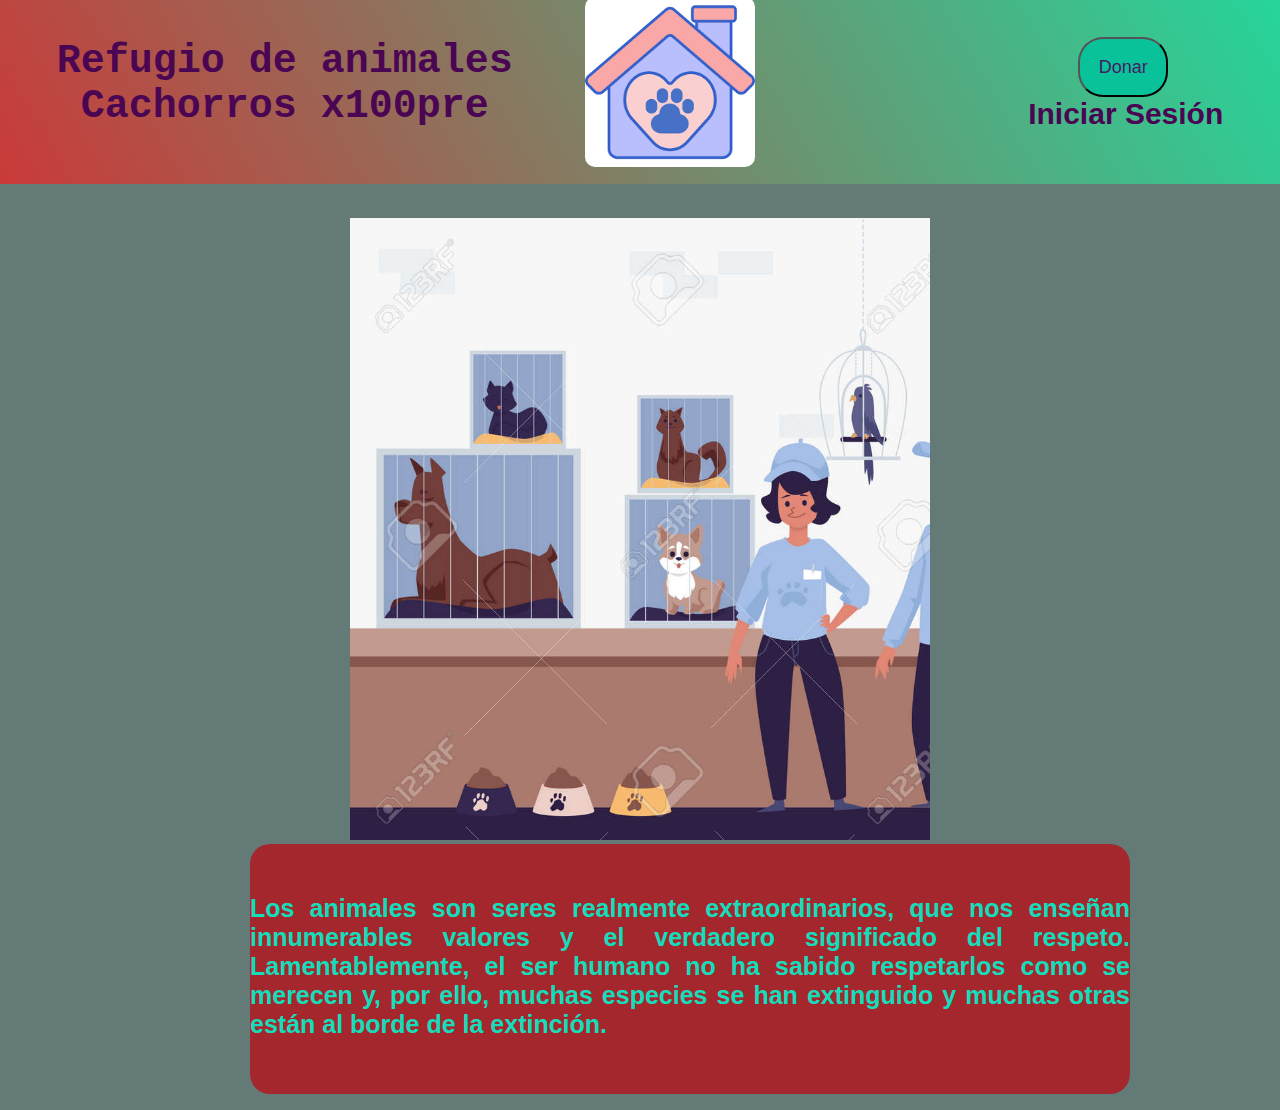
<file: index.html>
<!DOCTYPE html>
<html lang="en">
<head>
    <meta charset="UTF-8">
    <meta name="viewport" content="width=device-width, initial-scale=1.0">
    <link rel="stylesheet" href="/style2.css">
    <title>Zenaida_refugio</title>
</head>
<body>
    <header class="header_main">
        <div class="div_header">
            <h1>Refugio de animales
                <p>Cachorros x100pre</p>
            </h1> 
            
        </div>

        <div class="div_header">
            <img src="Logo.png" alt="" class="img_header">
        </div>
        
        <div class="div_header">
            <input type="button" value="Donar" class="btn_1">
            <div class="section" id="section2">
                <a href="/Login/index.html">Iniciar Sesión </a>            
            </div>
            <form action="">
        </div>

        

        </form>
    </header>
    <main>
        <section>
            
            <div class="slider-frame">
                <ul>
                    <li><img src="a2.jpg" alt=""></li>
                    <li><img src="a3.jpg" alt=""></li>
                    <li><img src="a4.jpg" alt=""></li>
                    <li><img src="a5.jpg" alt=""></li>
                </ul>
            </div>
            <div class="txt1"><h2>Los animales son seres realmente extraordinarios, que nos enseñan innumerables valores y el verdadero significado del respeto. Lamentablemente, el ser humano no ha sabido respetarlos como se merecen y, por ello, muchas especies se han extinguido y muchas otras están al borde de la extinción.</h2></div>
        </section>
    </main>
    

</body>
</html>
</file>
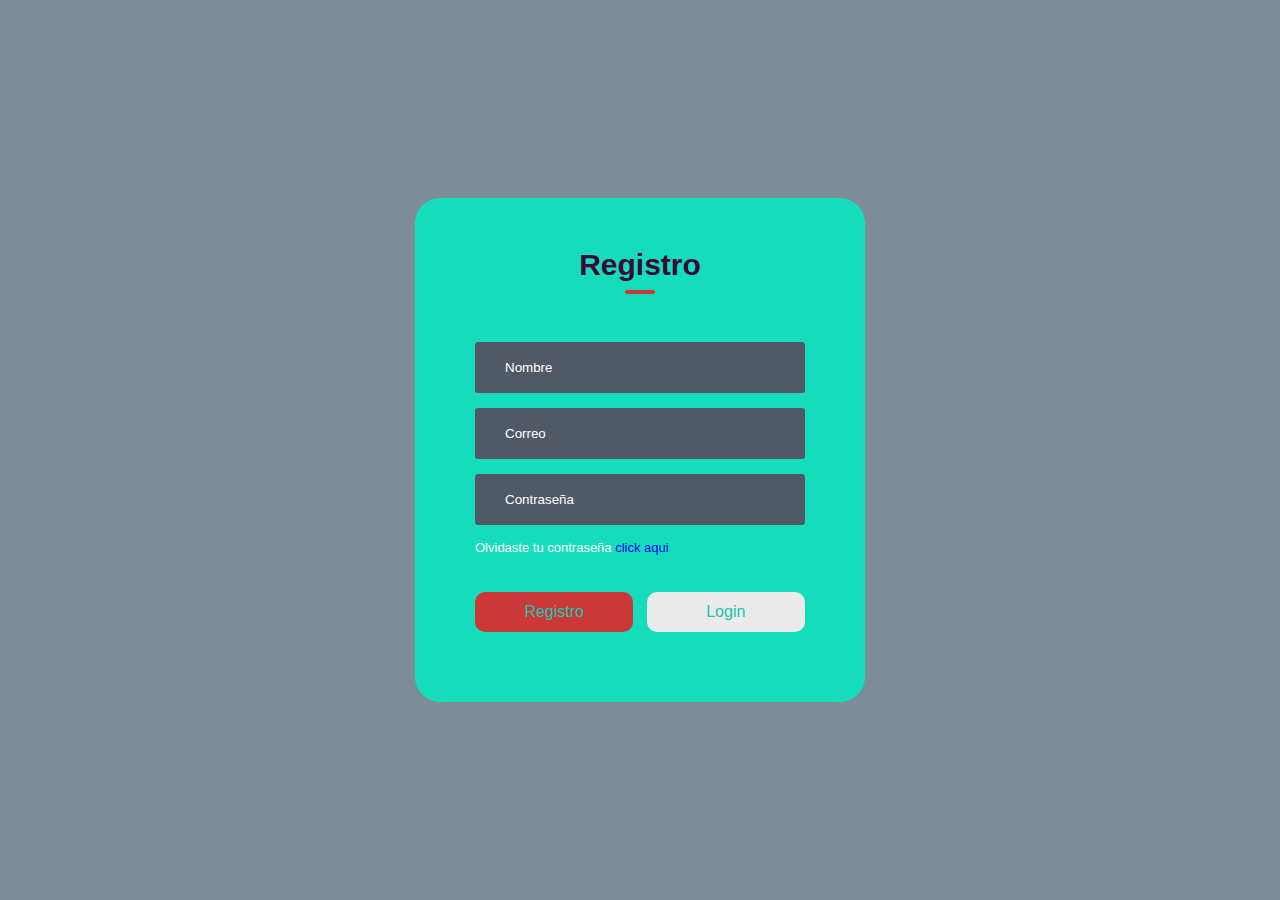
<file: Login/index.html>
<!DOCTYPE html>
<html lang="en">
<head>
    <meta charset="UTF-8">
    <meta name="viewport" content="width=device-width, initial-scale=1.0">
    <title>Formulario</title>
    <link rel="stylesheet" href="/Login/CSS/style.css">
    <link rel="stylesheet" href="https://cdnjs.cloudflare.com/ajax/libs/font-awesome/6.4.0/css/all.min.css" integrity="sha512-iecdLmaskl7CVkqkXNQ/ZH/XLlvWZOJyj7Yy7tcenmpD1ypASozpmT/E0iPtmFIB46ZmdtAc9eNBvH0H/ZpiBw==" crossorigin="anonymous" referrerpolicy="no-referrer" />

</head>
<body>

    <div class="container">
        <div class="form-content">
            <h1 id="title">Registro</h1>
            <form>

                <div class="input-group">

                    <div class="input-field">
                        <i class="fa-solid fa-user"></i>
                        <input type="text" placeholder="Nombre">
                    </div>
                    <div class="input-field">
                        <i class="fa-solid fa-envelope"></i>
                        <input type="email" placeholder="Correo">
                    </div>
                    <div class="input-field">
                        <i class="fa-solid fa-lock"></i>
                        <input type="password" placeholder="Contraseña">
                    </div>
                    <p>Olvidaste tu contraseña <a href="#">click aqui</a></p>
                </div>
                <div class="btn-field">
                    <button id="signUp" type="button">Registro</button>
                    <button id="signIn" type="button" class="disable">Login</button>
                </div>
            </form>
        </div>
    </div>

    <script src="script.js" ></script>
</body>
</html>
</file>
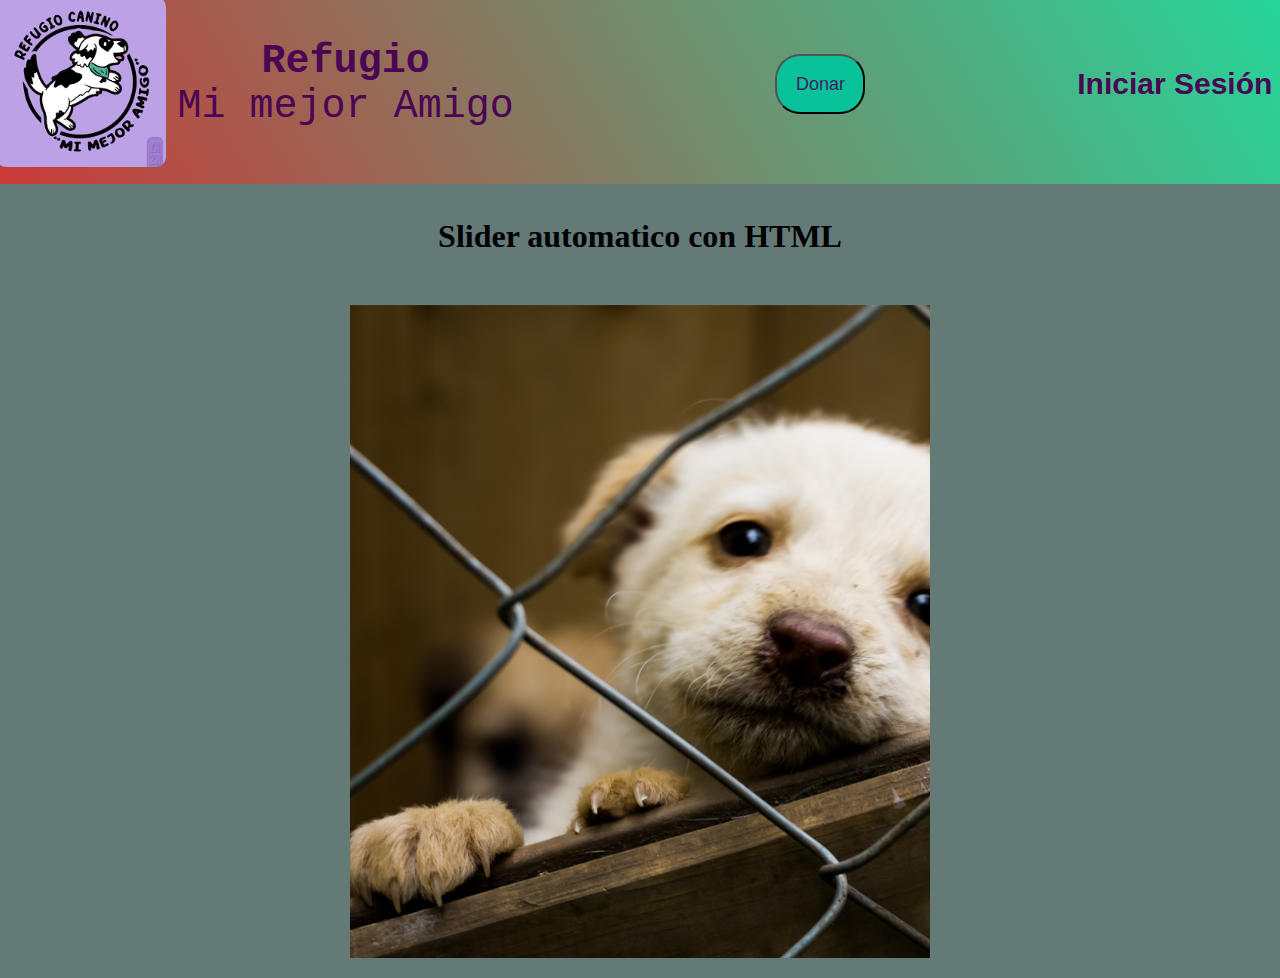
<file: index2.html>
<!DOCTYPE html>
<html lang="en">
<head>
    <meta charset="UTF-8">
    <meta name="viewport" content="width=device-width, initial-scale=1.0">
    <link rel="stylesheet" href="/style2.css">
    <title>Refugio David</title>
</head>
<body>
    <header class="header_main">
        <div class="div_header">
            <img src="/imagenes/LogoRefugio.png" alt="" class="img_header">
        </div>
            
        <div class="div_header">
            <h1>Refugio </h1> 
            <p> Mi mejor Amigo</p>
        </div>
           
        <div class="div_header">
            <input type="button" value="Donar" class="btn_1">
        </div>

        <div class="section" id="section2">
            <a href="/Login/index.html">Iniciar Sesión</a>            
        </div>
        <form action="">

        </form>
    </header>
    <main>
        <section>
            <h2>Slider automatico con HTML</h2>
            <div class="slider-frame">
                <ul>
                    <li><img src="/imagenes/animal1.jpg" alt=""></li>
                    <li><img src="/imagenes/animal2.jpg" alt=""></li>
                    <li><img src="/imagenes/animal3.webp" alt=""></li>
                    <li><img src="/imagenes/animal4.jpg" alt=""></li>
                </ul>
            </div>
        </section>
    </main>
    

</body>
</html>
</file>
<file: style2.css>
body{
    background-color: rgb(100, 122, 119);
    min-height: 100vh;
    /*overflow: hidden;*/
}

/* estilos para la clase imagen*/
.img_header {
    width: 170px;
    height: 170px;
    border-radius: 10px;
}

.header_main{
    display: flex;
    justify-content: space-evenly;
    background: linear-gradient(60deg, rgb(204, 56, 56), rgb(35, 216, 156));
    
    align-items: center;
    height: 200px;
    margin: -1rem;
    border-radius: 0;
}

p{
    font-family: monospace;/* para cambiar el tipo de letra*/
    font-size: 40px;
    color: #4a0652;
    text-align:center ;
}
h1{
    font-family: monospace;/* para cambiar el tipo de letra*/
    font-size: 40px;
    color: #4a0652;
    text-align:center ;
}

.btn_1{
    width: 90px;
    height: 60px;
    border-radius: 25px;
    font-family: Arial, Helvetica, sans-serif;
    color: rgb(65, 29, 99);
    background-color: rgb(10, 194, 154); 
    font-size: 18px;
    margin: 0 0 0 250px;
}

* {
    margin: 0;
    padding: 0;
    font-family: lato;
}

h2 {
    text-align: center;
    font-size: 2rem;
    padding-top: 50px;
}

.slider-frame {
	width: 580px;
    height: auto;
	margin:50px auto 0;
	overflow: hidden;
}

.slider-frame ul {
	display: flex;
	padding: 0;
	width: 600%;
	
	animation: slide 8s infinite alternate ease-in-out;
}

.slider-frame li {
	width: 100%;
	list-style: none;
}

.slider-frame img {
	width: 100%;
}

@keyframes slide {
	0% {margin-left: 0;}
	20% {margin-left: 0;}
	
	25% {margin-left: -100%;}
	45% {margin-left: -100%;}
	
	50% {margin-left: -200%;}
	70% {margin-left: -200%;}
	
	75% {margin-left: -300%;}
	100% {margin-left: -300%;}
}
.section a {
    display: block;
    margin: 5px 0;
    text-decoration: none;
    color: #4a0652;;
    font-weight: bold;
    font-family: Arial, Helvetica, sans-serif;
    font-size: 30px;
    margin: 0 0 0 200px;
}
.txt1 h2{
    font-family: Arial, Helvetica, sans-serif;
    text-align: justify;
    color: rgb(21, 221, 188);
    width: 55rem;
    font-size: 25px;
    height: 200px;
    margin: 0 0 10px 250px;
    background-color: #a3272d;
    border-radius: 20px;
    
    
}
</file>
<file: Login/CSS/style.css>
* {
    margin: 0;
    padding: 0;
    font-family: Arial, Helvetica, sans-serif;
    box-sizing: border-box;
    text-decoration: none;
}

.container {
    width: 100%;
    height: 100vh;
    background-color:rgb(124, 141, 151);
    display: flex;
    align-items: center;
    justify-content: center;
}

.form-content {
    width: 100%;
    max-width: 450px;
    background-color:rgb(21, 221, 188);
    padding: 50px 60px 70px;
    text-align: center;
    border-radius: 25px;
}

.form-content h1 {
    font-size: 30px;
    margin-bottom: 60px;
    color: #380b36;
    position: relative;
}

.form-content h1::after {
    content: '';
    width: 30px;
    height: 4px;
    border-radius: 3px;
    background: rgb(204, 56, 56);
    position: absolute;
    bottom: -12px;
    left: 50%;
    transform: translateX(-50%);
}

.input-field {
    background-color: #515966;
    margin: 15px 0;
    border-radius: 3px;
    display: flex;
    align-items: center;
    transition: max-height 0.5s;
    overflow: hidden;
}

input {
    width: 100%;
    background: transparent;
    border: 0;
    outline: none;
    padding: 18px 15px;
    color: #FFFFFF;
}

input::placeholder {
    color: #FFFFFF;
}

.input-field i {
    margin-left: 15px;
    color: rgb(204, 56, 56);
}

form p {
    color:  #FFFFFF;
    text-align: left;
    font-size: 13px;
}

font p a {
    color:rgb(204, 56, 56);
    margin-left: 5px;
}

.btn-field {
    width: 100%;
    display: flex;
    justify-content: space-between;
}

.btn-field button {
    flex-basis: 48%;
    font-size: 16px;
    background-color: rgb(204, 56, 56);
    color:rgb(23, 199, 175);
    height: 40px;
    border-radius: 10px;
    border: 0;
    outline: 0;
    cursor: pointer;
    transition: backgroud 1s;
}

.input-group {
    height: 250px;
}

.btn-field button.disable {
    background-color: #EAEAEA;
    color: #2C2F35;
}
</file>
